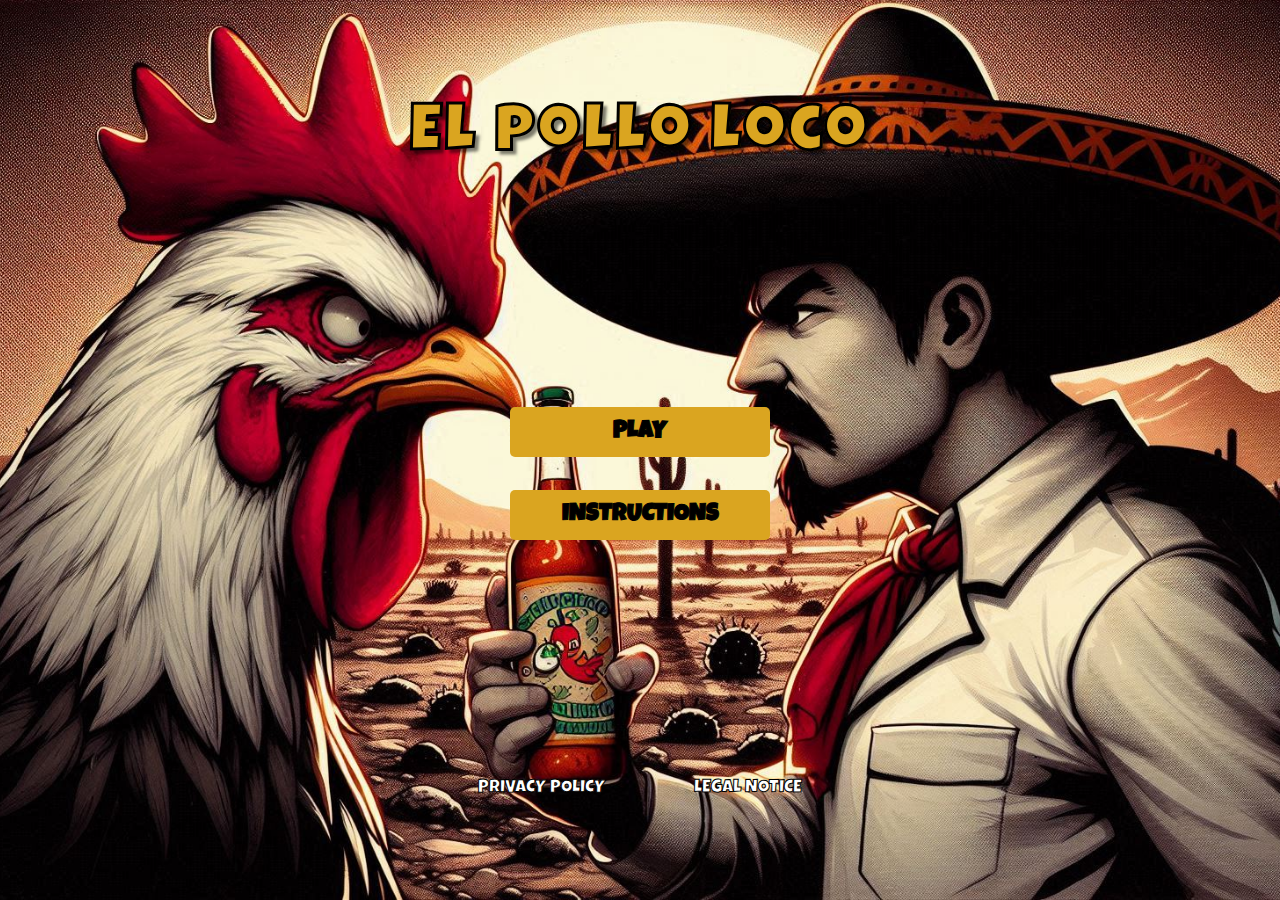
<file: index.html>
<!DOCTYPE html>
<html lang="en">

<head>
    <meta charset="UTF-8">
    <meta name="viewport" content="width=device-width, initial-scale=1.0">
    <title>El Pollo Loco</title>
    <link rel="icon" type="image/x-icon" href="./img/logo.png">
    <link rel="stylesheet" href="./style.css">
    <script src="./models/drawable-object.class.js"></script>
    <script src="./models/movable-object.class.js"></script>
    <script src="./models/endscreen.class.js"></script>
    <script src="./models/character.class.js"></script>
    <script src="./models/chicken.class.js"></script>
    <script src="./models/chicks.class.js"></script>
    <script src="./models/cloud.class.js"></script>
    <script src="./models/background-object.class.js"></script>
    <script src="./models/keyboard.class.js"></script>
    <script src="./models/endboss.class.js"></script>
    <script src="./models/worldRenderer.class.js"></script>
    <script src="./models/endboss-healthbar.class.js"></script>
    <script src="./models/status-bar.class.js"></script>
    <script src="./models/coin-bar.class.js"></script>
    <script src="./models/bottle-bar.class.js"></script>
    <script src="./models/coins.class.js"></script>
    <script src="./models/bottle-ground.class.js"></script>
    <script src="./models/throwable-object.class.js"></script>
    <script src="./models/sound-manager.class.js"></script>
    <script src="./models/world.class.js"></script>
    
    <script src="./models/level.class.js"></script>
    <script src="./levels/level1.js"></script>
    <script src="./js/game.js"></script>
    <script src="./js/script.js"></script>
</head>

<body>

    <h1 id="title">El pollo loco</h1>

    <canvas style="display: none; margin-bottom: 10px;" id="canvas" width="1080" height="680"></canvas>

    <div id="overlay" class="overlay">
        <div class="options">
            <button onclick="stopMusic()" class="round-buttons"><img id="muteBtn" class="small-scale"
                    src="./img/action-btns/sound.png"></button>
            <button onclick="goBackToMenu()" class="round-buttons"><img class="small-scale"
                    src="./img/action-btns/home.png"></button>
            <button onclick="restartGame()" class="round-buttons"><img class="small-scale"
                    src="./img/action-btns/retry.png"></button>
        </div>
        <div class="action-buttons">
            <div class="left-side-action-btn">
                <div class="left-side-action-top">
                    <button id="upBtn" class="round-buttons"><img class="small-scale"
                            src="./img/action-btns/up-btn.png"></button>
                </div>
                <div class="left-side-action-bottom">
                    <button id="leftBtn" class="round-buttons"><img class="small-scale"
                            src="./img/action-btns/left_btn.png"></button>
                    <button id="rightBtn" class="round-buttons"><img class="small-scale"
                            src="./img/action-btns/right_btn.png"></button>
                </div>
            </div>
            <div class="right-side-action-btn">
                <button id="buyBtn" class="round-buttons"><img class="small-scale"
                        src="./img/action-btns/spend.png"></button>
                <button id="throwBtn" class="round-buttons"><img class="small-scale"
                        src="./img/action-btns/throw.png"></button>
            </div>
        </div>
    </div>

    <div id="instructions" class="instructions-div">
        <div class="text-container">
            <h3>A - MOVE LEFT</h3>
            <h3>D - MOVE RIGHT</h3>
            <h3>W - JUMP</h3>
            <h3>S - BUY BOTTLES</h3>
            <h3>SPACEBAR - THROW BOTTLE</h3>
            <button onclick="closeInstructions()" class="start-screen-buttons">Close</button>
        </div>
    </div>

    <div id="before-you-start" class="before-you-start">
        <h3>Before you start</h3>
        <p class="before-you-start-text">El Pollo Loco is a game where you play as Pepe. Your main goal is to defeat the mad chicken, 'El Pollo Loco,' and save the world from his madness.
            Don't forget to buy extra bottles with your coins. If you run out of both coins and bottles you will be annihilated by the mad chicken's curse.
            And finally, don't let El Pollo Loco outrun you! If he does, he will escape! Good luck!</p>  
        <button class="start-screen-buttons" onclick="start()">Start</button>
    </div>

    <div id="start-screen-layout" class="start-screen-layout">
        <button class="start-screen-buttons" onclick="goToStart()">PLAY</button>
        <button class="start-screen-buttons" onclick="goToInstructions()">INSTRUCTIONS</button>
    </div>

    <div class="footer" id="footer">
        <a href="./privacy.html">PRIVACY POLICY</a>
        <a href="./legal.html">LEGAL NOTICE</a>
    </div>

    <div class="gameButtons" id="gameButtons">
        <button onclick="goBackToMenu()" class="start-screen-buttons">Menu</button>
        <button onclick="stopMusic()" class="start-screen-mute-button round-buttons"><img id="desktopMuteBtn" class="small-scale" src="./img/action-btns/sound.png"></button>
        <button onclick="restartGame()" class="start-screen-buttons">Restart</button>
    </div>

    <div class="info">
        <p style="color: white;">PLEASE ROTATE YOUR DEVICE</p>
        <img class="rotate-image" src="./img/action-btns/rotate-phone.png">
    </div>


</body>

</html>
</file>
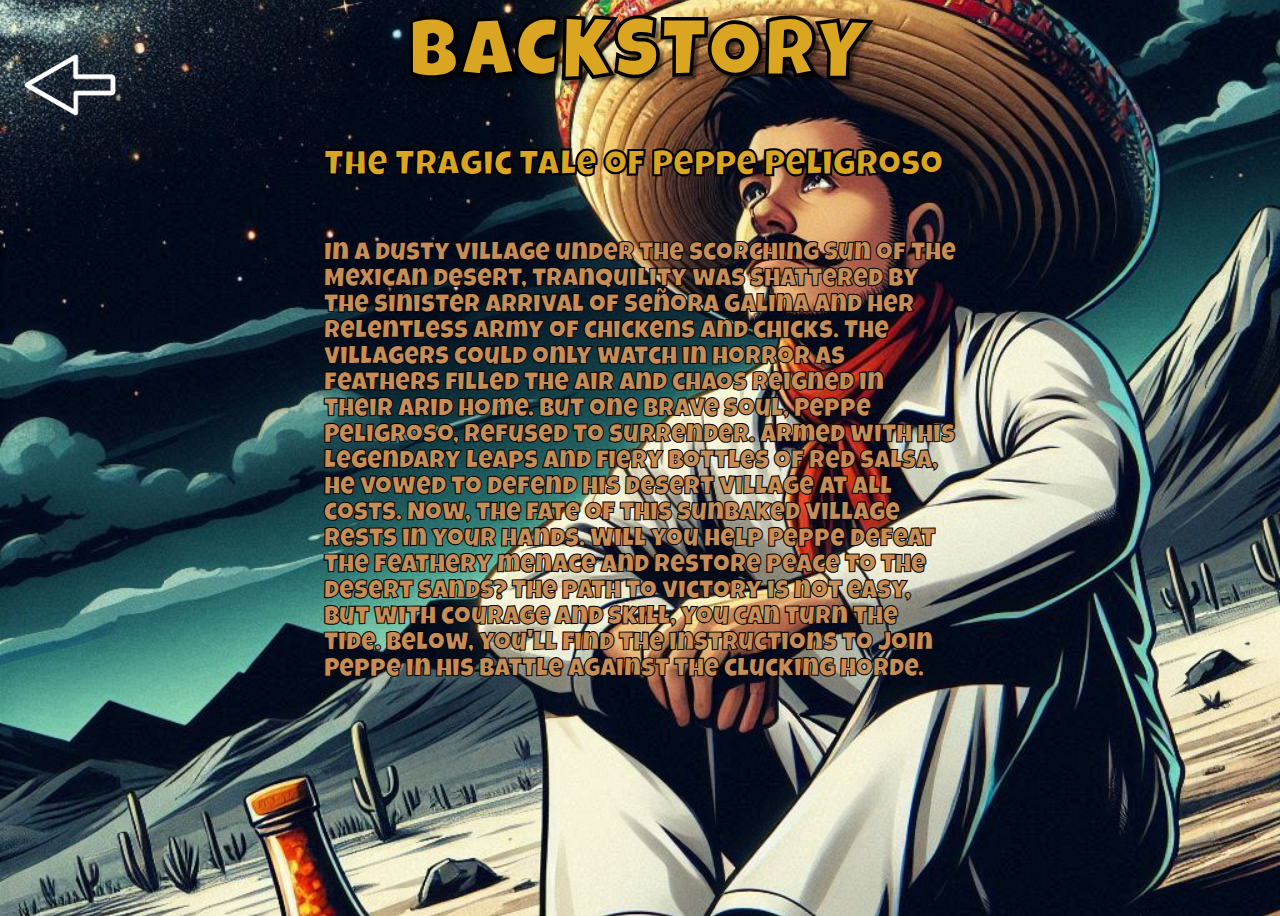
<file: backstory.html>
<!DOCTYPE html>
<html lang="en">

<head>
    <meta charset="UTF-8">
    <meta name="viewport" content="width=device-width, initial-scale=1.0">
    <title>Backstory</title>
    <link rel="icon" type="image/x-icon" href="./img/logo.png">
    <link rel="stylesheet" href="./css/instructions.css">
    <script src="./js/script.js"></script>
</head>

<body>
    <h1>BACKSTORY</h1>

    <div class="text-container">
        <h2>The Tragic Tale of Peppe Peligroso</h2>

        <p>
            In a dusty village under the scorching sun of the Mexican desert, tranquility was shattered by the sinister
            arrival of Señora Galina and her relentless army of chickens and chicks. The villagers could only watch in
            horror as feathers filled the air and chaos reigned in their arid home. But one brave soul, Peppe Peligroso,
            refused to surrender. Armed with his legendary leaps and fiery bottles of red salsa, he vowed to defend his
            desert village at all costs.

            Now, the fate of this sunbaked village rests in your hands. Will you help Peppe defeat the feathery menace
            and restore peace to the desert sands? The path to victory is not easy, but with courage and skill, you can
            turn the tide. Below, you'll find the instructions to join Peppe in his battle against the clucking horde.
        </p>
    </div>

    <div class="back-container" onclick="goBack()">
        <img class="back-img" src="./img/9_intro_outro_screens/start/back.png">
    </div>

</body>

</html>
</file>
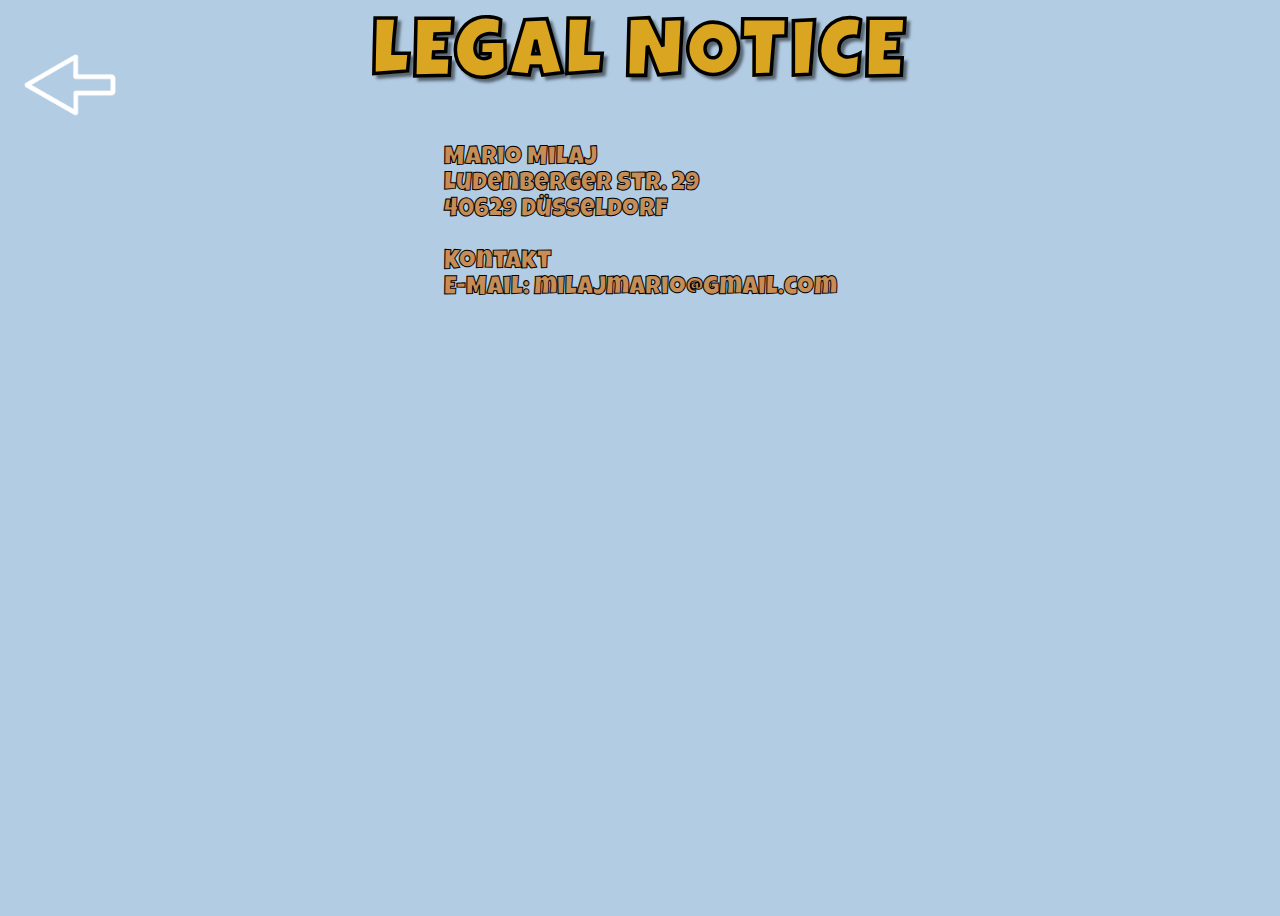
<file: legal.html>
<!DOCTYPE html>
<html lang="en">

<head>
    <meta charset="UTF-8">
    <meta name="viewport" content="width=device-width, initial-scale=1.0">
    <title> LEGAL NOTICE</title>
    <link rel="icon" type="image/x-icon" href="./img/logo.png">
    <link rel="stylesheet" href="./css/instructions.css">
    <script src="./js/script.js"></script>
</head>

<body class="daten-b">
    <h1>LEGAL NOTICE</h1>

    <p>
        Mario Milaj<br>
        Ludenberger Str. 29<br>
        40629 Düsseldorf<br>
        <br>
        Kontakt<br>
        E-Mail: milajmario@gmail.com<br>
    </p>

    <div class="back-container" onclick="goBack()">
        <img class="back-img" src="./img/9_intro_outro_screens/start/back.png">
    </div>
    
</body>

</html>
</file>
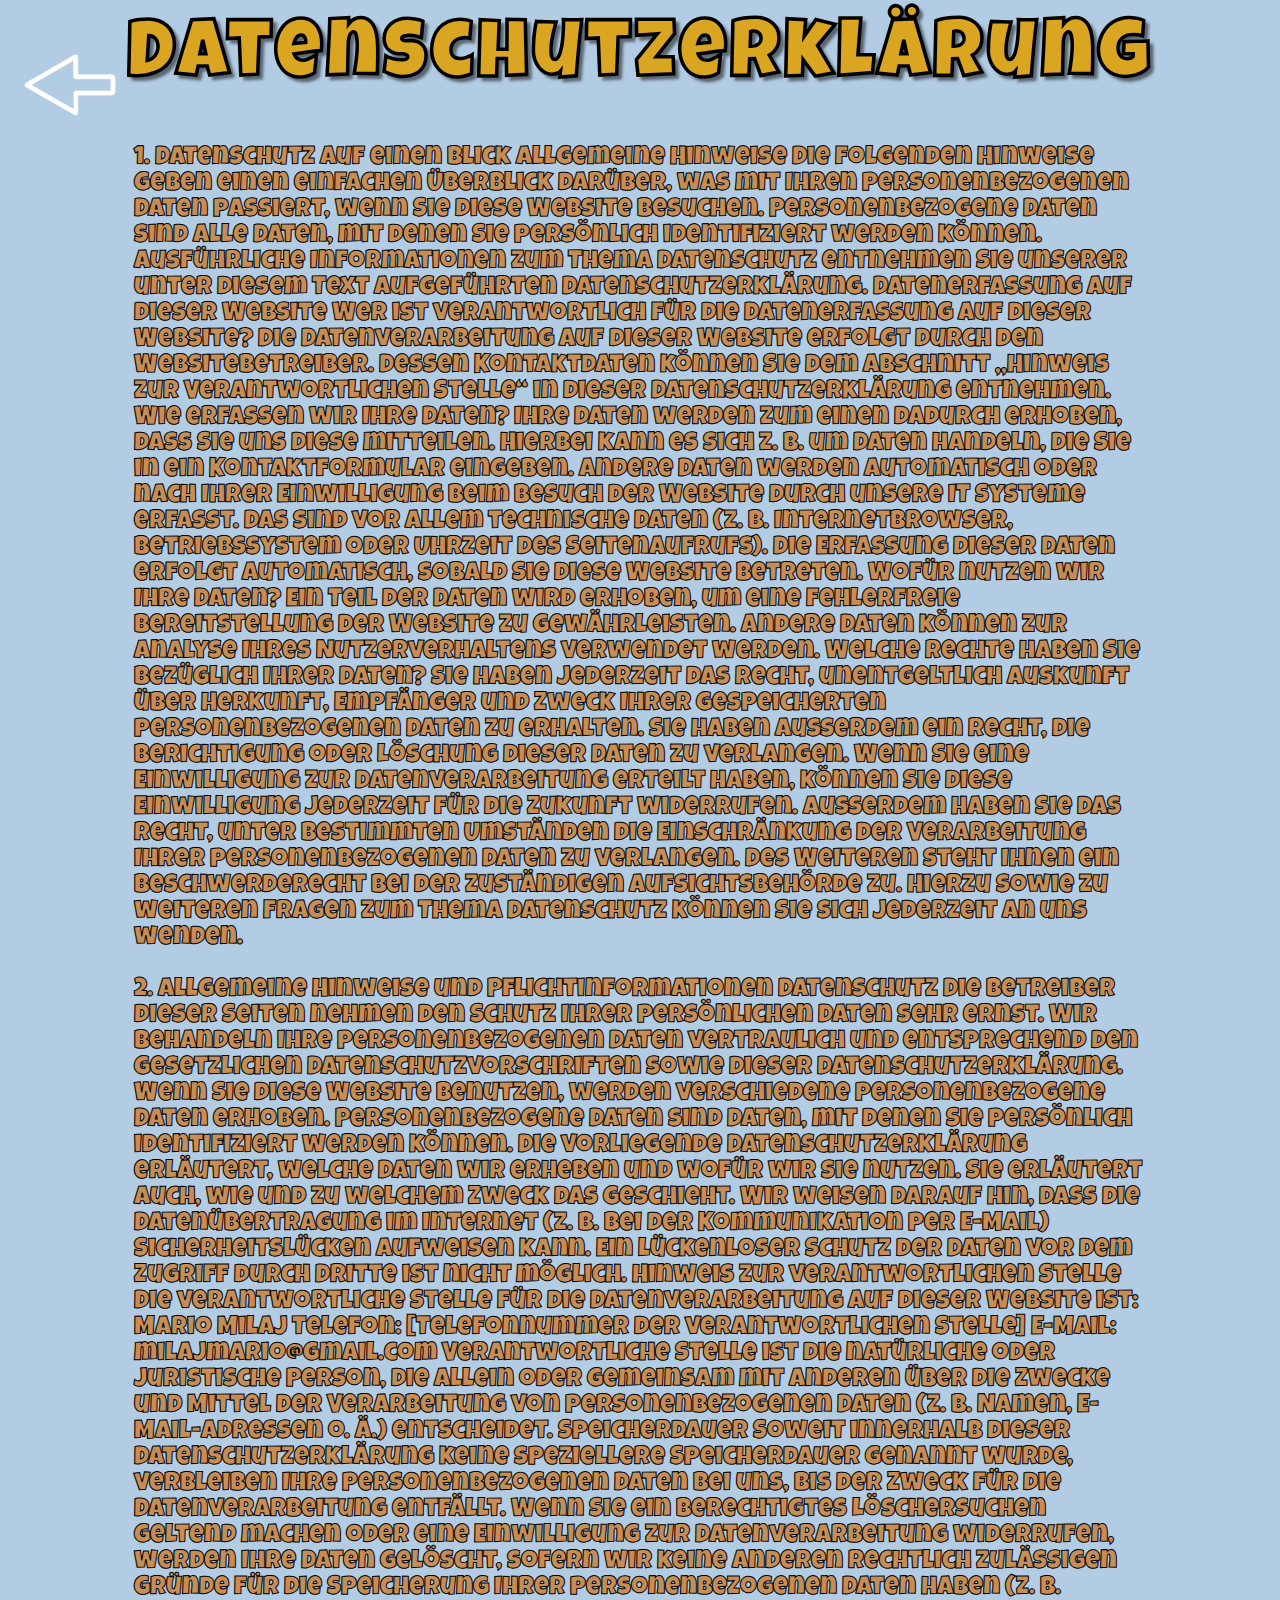
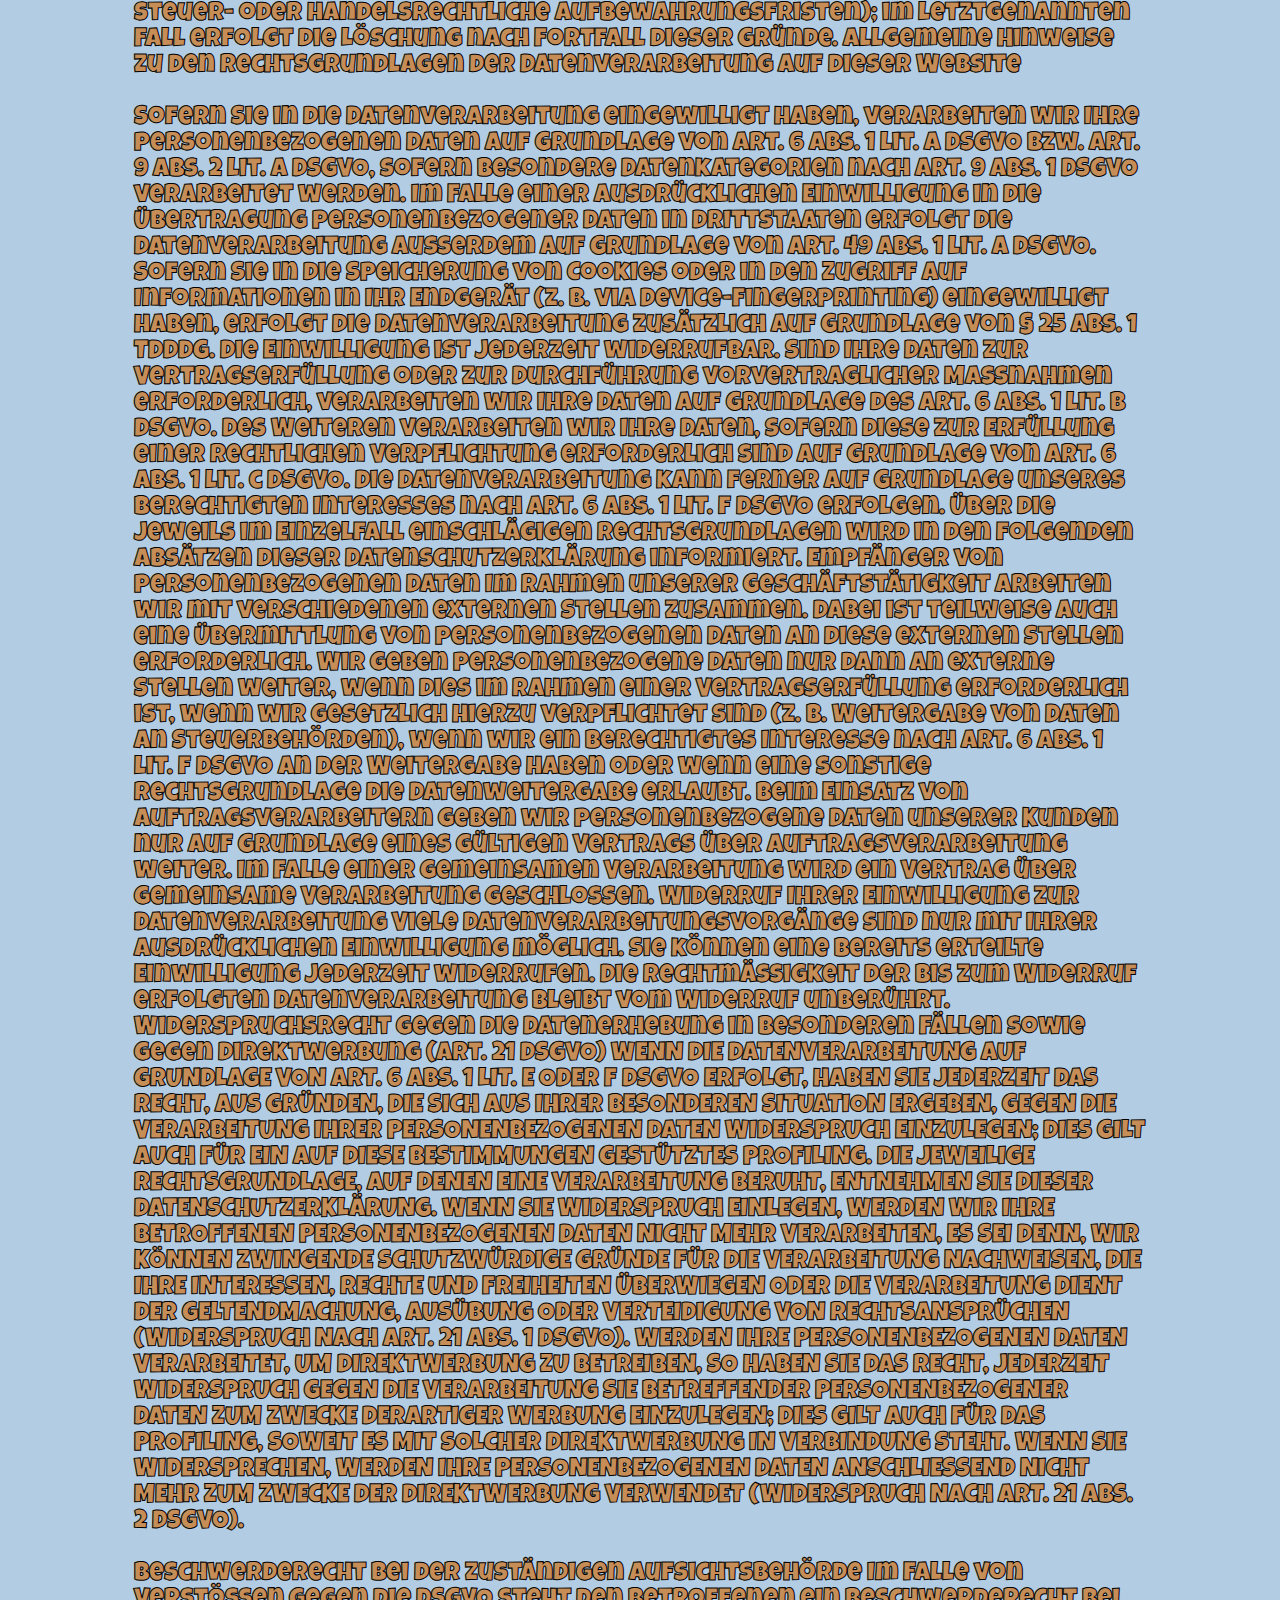
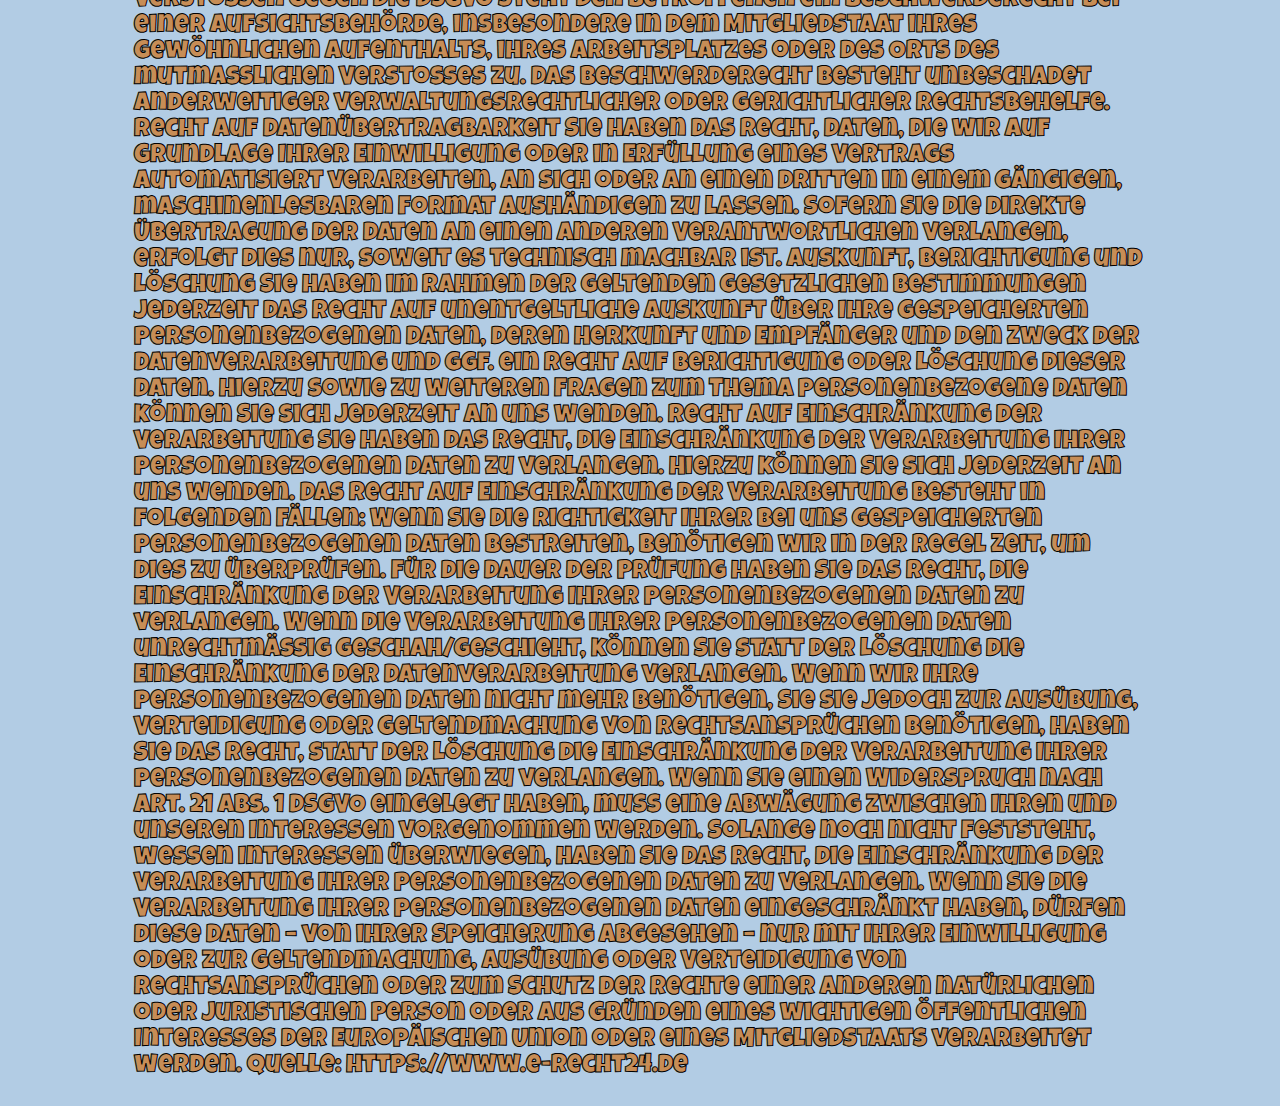
<file: privacy.html>
<!DOCTYPE html>
<html lang="en">

<head>
    <meta charset="UTF-8">
    <meta name="viewport" content="width=device-width, initial-scale=1.0">
    <title>PRIVACY POLICY</title>
    <link rel="icon" type="image/x-icon" href="./img/logo.png">
    <link rel="stylesheet" href="./css/instructions.css">
    <script src="./js/script.js"></script>
</head>

<body class="daten-b">
    <h1 class="privacy-h1">Datenschutzerklärung</h1>
    <div class="daten">
        <p>
            1. Datenschutz auf einen Blick
            Allgemeine Hinweise
            Die folgenden Hinweise geben einen einfachen Überblick darüber, was mit Ihren personenbezogenen Daten
            passiert, wenn Sie diese Website besuchen. Personenbezogene Daten sind alle Daten, mit denen Sie
            persönlich identifiziert werden können. Ausführliche Informationen zum Thema Datenschutz entnehmen
            Sie unserer unter diesem Text aufgeführten Datenschutzerklärung.
            Datenerfassung auf dieser Website
            Wer ist verantwortlich für die Datenerfassung auf dieser Website?
            Die Datenverarbeitung auf dieser Website erfolgt durch den Websitebetreiber. Dessen Kontaktdaten
            können Sie dem Abschnitt „Hinweis zur Verantwortlichen Stelle“ in dieser Datenschutzerklärung entnehmen.
            Wie erfassen wir Ihre Daten?
            Ihre Daten werden zum einen dadurch erhoben, dass Sie uns diese mitteilen. Hierbei kann es sich z. B. um
            Daten handeln, die Sie in ein Kontaktformular eingeben.
            Andere Daten werden automatisch oder nach Ihrer Einwilligung beim Besuch der Website durch unsere IT
            Systeme erfasst. Das sind vor allem technische Daten (z. B. Internetbrowser, Betriebssystem oder Uhrzeit
            des Seitenaufrufs). Die Erfassung dieser Daten erfolgt automatisch, sobald Sie diese Website betreten.
            Wofür nutzen wir Ihre Daten?
            Ein Teil der Daten wird erhoben, um eine fehlerfreie Bereitstellung der Website zu gewährleisten. Andere
            Daten können zur Analyse Ihres Nutzerverhaltens verwendet werden.

            Welche Rechte haben Sie bezüglich Ihrer Daten?
            Sie haben jederzeit das Recht, unentgeltlich Auskunft über Herkunft, Empfänger und Zweck Ihrer
            gespeicherten personenbezogenen Daten zu erhalten. Sie haben außerdem ein Recht, die Berichtigung oder
            Löschung dieser Daten zu verlangen. Wenn Sie eine Einwilligung zur Datenverarbeitung erteilt haben,
            können Sie diese Einwilligung jederzeit für die Zukunft widerrufen. Außerdem haben Sie das Recht, unter
            bestimmten Umständen die Einschränkung der Verarbeitung Ihrer personenbezogenen Daten zu verlangen.
            Des Weiteren steht Ihnen ein Beschwerderecht bei der zuständigen Aufsichtsbehörde zu.
            Hierzu sowie zu weiteren Fragen zum Thema Datenschutz können Sie sich jederzeit an uns wenden.

        </p>

        <p> 2. Allgemeine Hinweise und Pflichtinformationen
            Datenschutz
            Die Betreiber dieser Seiten nehmen den Schutz Ihrer persönlichen Daten sehr ernst. Wir behandeln Ihre
            personenbezogenen Daten vertraulich und entsprechend den gesetzlichen Datenschutzvorschriften sowie
            dieser Datenschutzerklärung.
            Wenn Sie diese Website benutzen, werden verschiedene personenbezogene Daten erhoben.
            Personenbezogene Daten sind Daten, mit denen Sie persönlich identifiziert werden können. Die vorliegende
            Datenschutzerklärung erläutert, welche Daten wir erheben und wofür wir sie nutzen. Sie erläutert auch, wie
            und zu welchem Zweck das geschieht.
            Wir weisen darauf hin, dass die Datenübertragung im Internet (z. B. bei der Kommunikation per E-Mail)
            Sicherheitslücken aufweisen kann. Ein lückenloser Schutz der Daten vor dem Zugriff durch Dritte ist nicht
            möglich.
            Hinweis zur verantwortlichen Stelle
            Die verantwortliche Stelle für die Datenverarbeitung auf dieser Website ist:
            Mario Milaj
            Telefon: [Telefonnummer der verantwortlichen Stelle]
            E-Mail: milajmario@gmail.com
            Verantwortliche Stelle ist die natürliche oder juristische Person, die allein oder gemeinsam mit anderen
            über
            die Zwecke und Mittel der Verarbeitung von personenbezogenen Daten (z. B. Namen, E-Mail-Adressen o. Ä.)
            entscheidet.
            Speicherdauer
            Soweit innerhalb dieser Datenschutzerklärung keine speziellere Speicherdauer genannt wurde, verbleiben
            Ihre personenbezogenen Daten bei uns, bis der Zweck für die Datenverarbeitung entfällt. Wenn Sie ein
            berechtigtes Löschersuchen geltend machen oder eine Einwilligung zur Datenverarbeitung widerrufen,
            werden Ihre Daten gelöscht, sofern wir keine anderen rechtlich zulässigen Gründe für die Speicherung Ihrer
            personenbezogenen Daten haben (z. B. steuer- oder handelsrechtliche Aufbewahrungsfristen); im
            letztgenannten Fall erfolgt die Löschung nach Fortfall dieser Gründe.
            Allgemeine Hinweise zu den Rechtsgrundlagen der Datenverarbeitung auf dieser
            Website</p>

        <p> Sofern Sie in die Datenverarbeitung eingewilligt haben, verarbeiten wir Ihre personenbezogenen Daten auf
            Grundlage von Art. 6 Abs. 1 lit. a DSGVO bzw. Art. 9 Abs. 2 lit. a DSGVO, sofern besondere Datenkategorien
            nach Art. 9 Abs. 1 DSGVO verarbeitet werden. Im Falle einer ausdrücklichen Einwilligung in die Übertragung
            personenbezogener Daten in Drittstaaten erfolgt die Datenverarbeitung außerdem auf Grundlage von Art.
            49 Abs. 1 lit. a DSGVO. Sofern Sie in die Speicherung von Cookies oder in den Zugriff auf Informationen in
            Ihr Endgerät (z. B. via Device-Fingerprinting) eingewilligt haben, erfolgt die Datenverarbeitung zusätzlich
            auf Grundlage von § 25 Abs. 1 TDDDG. Die Einwilligung ist jederzeit widerrufbar. Sind Ihre Daten zur
            Vertragserfüllung oder zur Durchführung vorvertraglicher Maßnahmen erforderlich, verarbeiten wir Ihre
            Daten auf Grundlage des Art. 6 Abs. 1 lit. b DSGVO. Des Weiteren verarbeiten wir Ihre Daten, sofern diese
            zur Erfüllung einer rechtlichen Verpflichtung erforderlich sind auf Grundlage von Art. 6 Abs. 1 lit. c
            DSGVO.
            Die Datenverarbeitung kann ferner auf Grundlage unseres berechtigten Interesses nach Art. 6 Abs. 1 lit. f
            DSGVO erfolgen. Über die jeweils im Einzelfall einschlägigen Rechtsgrundlagen wird in den folgenden
            Absätzen dieser Datenschutzerklärung informiert.
            Empfänger von personenbezogenen Daten
            Im Rahmen unserer Geschäftstätigkeit arbeiten wir mit verschiedenen externen Stellen zusammen. Dabei
            ist teilweise auch eine Übermittlung von personenbezogenen Daten an diese externen Stellen erforderlich.
            Wir geben personenbezogene Daten nur dann an externe Stellen weiter, wenn dies im Rahmen einer
            Vertragserfüllung erforderlich ist, wenn wir gesetzlich hierzu verpflichtet sind (z. B. Weitergabe von Daten
            an Steuerbehörden), wenn wir ein berechtigtes Interesse nach Art. 6 Abs. 1 lit. f DSGVO an der Weitergabe
            haben oder wenn eine sonstige Rechtsgrundlage die Datenweitergabe erlaubt. Beim Einsatz von
            Auftragsverarbeitern geben wir personenbezogene Daten unserer Kunden nur auf Grundlage eines gültigen
            Vertrags über Auftragsverarbeitung weiter. Im Falle einer gemeinsamen Verarbeitung wird ein Vertrag über
            gemeinsame Verarbeitung geschlossen.
            Widerruf Ihrer Einwilligung zur Datenverarbeitung
            Viele Datenverarbeitungsvorgänge sind nur mit Ihrer ausdrücklichen Einwilligung möglich. Sie können eine
            bereits erteilte Einwilligung jederzeit widerrufen. Die Rechtmäßigkeit der bis zum Widerruf erfolgten
            Datenverarbeitung bleibt vom Widerruf unberührt.
            Widerspruchsrecht gegen die Datenerhebung in besonderen Fällen sowie gegen
            Direktwerbung (Art. 21 DSGVO)
            WENN DIE DATENVERARBEITUNG AUF GRUNDLAGE VON ART. 6 ABS. 1 LIT. E ODER F DSGVO
            ERFOLGT, HABEN SIE JEDERZEIT DAS RECHT, AUS GRÜNDEN, DIE SICH AUS IHRER BESONDEREN
            SITUATION ERGEBEN, GEGEN DIE VERARBEITUNG IHRER PERSONENBEZOGENEN DATEN
            WIDERSPRUCH EINZULEGEN; DIES GILT AUCH FÜR EIN AUF DIESE BESTIMMUNGEN GESTÜTZTES
            PROFILING. DIE JEWEILIGE RECHTSGRUNDLAGE, AUF DENEN EINE VERARBEITUNG BERUHT,
            ENTNEHMEN SIE DIESER DATENSCHUTZERKLÄRUNG. WENN SIE WIDERSPRUCH EINLEGEN,
            WERDEN WIR IHRE BETROFFENEN PERSONENBEZOGENEN DATEN NICHT MEHR VERARBEITEN, ES
            SEI DENN, WIR KÖNNEN ZWINGENDE SCHUTZWÜRDIGE GRÜNDE FÜR DIE VERARBEITUNG
            NACHWEISEN, DIE IHRE INTERESSEN, RECHTE UND FREIHEITEN ÜBERWIEGEN ODER DIE
            VERARBEITUNG DIENT DER GELTENDMACHUNG, AUSÜBUNG ODER VERTEIDIGUNG VON
            RECHTSANSPRÜCHEN (WIDERSPRUCH NACH ART. 21 ABS. 1 DSGVO).
            WERDEN IHRE PERSONENBEZOGENEN DATEN VERARBEITET, UM DIREKTWERBUNG ZU BETREIBEN,
            SO HABEN SIE DAS RECHT, JEDERZEIT WIDERSPRUCH GEGEN DIE VERARBEITUNG SIE
            BETREFFENDER PERSONENBEZOGENER DATEN ZUM ZWECKE DERARTIGER WERBUNG
            EINZULEGEN; DIES GILT AUCH FÜR DAS PROFILING, SOWEIT ES MIT SOLCHER DIREKTWERBUNG IN
            VERBINDUNG STEHT. WENN SIE WIDERSPRECHEN, WERDEN IHRE PERSONENBEZOGENEN DATEN
            ANSCHLIESSEND NICHT MEHR ZUM ZWECKE DER DIREKTWERBUNG VERWENDET (WIDERSPRUCH
            NACH ART. 21 ABS. 2 DSGVO).</p>
        
            <p>Beschwerderecht bei der zuständigen Aufsichtsbehörde
                Im Falle von Verstößen gegen die DSGVO steht den Betroffenen ein Beschwerderecht bei einer
                Aufsichtsbehörde, insbesondere in dem Mitgliedstaat ihres gewöhnlichen Aufenthalts, ihres Arbeitsplatzes
                oder des Orts des mutmaßlichen Verstoßes zu. Das Beschwerderecht besteht unbeschadet anderweitiger
                verwaltungsrechtlicher oder gerichtlicher Rechtsbehelfe.
                Recht auf Datenübertragbarkeit
                Sie haben das Recht, Daten, die wir auf Grundlage Ihrer Einwilligung oder in Erfüllung eines Vertrags
                automatisiert verarbeiten, an sich oder an einen Dritten in einem gängigen, maschinenlesbaren Format
                aushändigen zu lassen. Sofern Sie die direkte Übertragung der Daten an einen anderen Verantwortlichen
                verlangen, erfolgt dies nur, soweit es technisch machbar ist.
                Auskunft, Berichtigung und Löschung
                Sie haben im Rahmen der geltenden gesetzlichen Bestimmungen jederzeit das Recht auf unentgeltliche
                Auskunft über Ihre gespeicherten personenbezogenen Daten, deren Herkunft und Empfänger und den
                Zweck der Datenverarbeitung und ggf. ein Recht auf Berichtigung oder Löschung dieser Daten. Hierzu sowie
                zu weiteren Fragen zum Thema personenbezogene Daten können Sie sich jederzeit an uns wenden.
                Recht auf Einschränkung der Verarbeitung
                Sie haben das Recht, die Einschränkung der Verarbeitung Ihrer personenbezogenen Daten zu verlangen.
                Hierzu können Sie sich jederzeit an uns wenden. Das Recht auf Einschränkung der Verarbeitung besteht in
                folgenden Fällen:
                Wenn Sie die Richtigkeit Ihrer bei uns gespeicherten personenbezogenen Daten bestreiten, benötigen wir
                in der Regel Zeit, um dies zu überprüfen. Für die Dauer der Prüfung haben Sie das Recht, die
                Einschränkung der Verarbeitung Ihrer personenbezogenen Daten zu verlangen.
                Wenn die Verarbeitung Ihrer personenbezogenen Daten unrechtmäßig geschah/geschieht, können Sie
                statt der Löschung die Einschränkung der Datenverarbeitung verlangen.
                Wenn wir Ihre personenbezogenen Daten nicht mehr benötigen, Sie sie jedoch zur Ausübung,
                Verteidigung oder Geltendmachung von Rechtsansprüchen benötigen, haben Sie das Recht, statt der
                Löschung die Einschränkung der Verarbeitung Ihrer personenbezogenen Daten zu verlangen.
                Wenn Sie einen Widerspruch nach Art. 21 Abs. 1 DSGVO eingelegt haben, muss eine Abwägung zwischen
                Ihren und unseren Interessen vorgenommen werden. Solange noch nicht feststeht, wessen Interessen
                überwiegen, haben Sie das Recht, die Einschränkung der Verarbeitung Ihrer personenbezogenen Daten
                zu verlangen.
                Wenn Sie die Verarbeitung Ihrer personenbezogenen Daten eingeschränkt haben, dürfen diese Daten – von
                ihrer Speicherung abgesehen – nur mit Ihrer Einwilligung oder zur Geltendmachung, Ausübung oder
                Verteidigung von Rechtsansprüchen oder zum Schutz der Rechte einer anderen natürlichen oder
                juristischen Person oder aus Gründen eines wichtigen öffentlichen Interesses der Europäischen Union oder
                eines Mitgliedstaats verarbeitet werden.
                Quelle:
                https://www.e-recht24.de</p>

    </div>

    <div class="back-container" onclick="goBack()">
        <img class="back-img" src="./img/9_intro_outro_screens/start/back.png">
    </div>
    
</body>

</html>
</file>
<file: style.css>
body {
    display: flex;
    flex-direction: column;
    align-items: center;
    justify-content: space-around;
    background-image: url('./img/9_intro_outro_screens/start/main-background.jpeg');
    background-position: center;
    background-repeat: no-repeat;
    background-size: cover;
    min-height: 100vh;
    overflow: hidden !important;
    font-family: 'LuckiesGuy', Arial, Helvetica, sans-serif;
    -webkit-text-stroke-width: 1px;
    -webkit-text-stroke-color: black;
    margin: 0;
    touch-action: none;
}

h1 {
    font-size: 82px;
    text-shadow: 4px 4px 3px rgba(0, 0, 0, 0.5);
    letter-spacing: 4px;
    color: goldenrod;
    text-align: center;
    margin: 0;
}

h3 {
    margin: 0 0 5px 0;
    font-size: 30px;
}

canvas {
    background-color: black;
    margin-top: 5%;
}

.start-screen-layout {
    display: flex;
    flex-direction: column;
    justify-content: space-evenly;
    align-items: center;
    height: 200px;
}

.start-screen-buttons {
    width: 260px;
    height: 50px;
    border: none;
    border-radius: 5px;
    background-color: goldenrod;
    font-family: 'LuckiesGuy', Arial, Helvetica, sans-serif;
    font-size: 24px;
    z-index: 99;
}

.start-screen-mute-button{
   color: white;
   font-family: 'LuckiesGuy', Arial, Helvetica, sans-serif;
   font-size: 14px;
}

.start-screen-mute-button:hover{
    cursor: pointer;
}

.start-screen-buttons:hover {
    cursor: pointer;
    transform: scale(1.2);
}

.footer {
    display: flex;
    width: 500px;
    justify-content: space-evenly;
}

a {
    text-decoration: none;
    color: white;
    font-size: 18px;
    -webkit-text-stroke-width: 1px;
    -webkit-text-stroke-color: black;
}

a:hover {
    text-decoration: none;
    cursor: pointer;
    color: goldenrod;
    text-decoration: underline;
}

.instructions-div {
    width: 100%;
    height: 30%;
    color: goldenrod;
    display: none;
}

.text-container {
    display: flex;
    flex-direction: column;
    align-items: center;
    justify-content: center;
}

.gameButtons {
    display: none;
    justify-content: space-between;
    width: 700px;
}

.info {
    display: none;
    position: absolute;
    top: 0;
    left: 0;
    right: 0;
    bottom: 0;
    z-index: 99;
    background-color: rgba(0, 0, 0, 0.5);
    flex-direction: column;
}

.overlay {
    position: absolute;
    top: 0;
    height: 100vh;
    width: 100%;
    display: none;
    justify-content: space-between;
    flex-direction: column;
    z-index: 99;
}

.options {
    display: flex;
    justify-content: center;
    gap: 10px;
    margin: 10px 0 0 0;
}

.action-buttons {
    display: flex;
    flex-direction: row;
    justify-content: space-between;
    margin: 0 0 40px 0;
}

.left-side-action-btn {
    margin: 0 0 0 20px;
    display: flex;
    flex-direction: column;
    width: 150px;
    gap: 10px;
}

.left-side-action-top{
    display: flex;
    justify-content: center;
}
 
.left-side-action-bottom{
    display: flex;
    justify-content: space-between;
}

.right-side-action-btn {
    margin: 0 20px 0;
    display: flex;
    align-items: flex-end;
    gap: 30px;
}

.round-buttons {
    width: 50px;
    height: 50px;
    border-radius: 100%;
    border-color: goldenrod;
    border-width: 3px;
    background-color: rgba(100, 200, 0, 0.5);
}

.small-scale {
    width: 20px;
    height: 20px;
}

.rotate-image {
    width: 100px;
    height: 100px;
    animation: spinAnimation 2s ease-in-out infinite;
}

.before-you-start{
    display: none;
    flex-direction: column;
    align-items: center;
    justify-content: center;
    color: goldenrod;
    width: 80%;
}

.before-you-start-text{
    font-size: 30px !important;
    text-align: center;
    text-shadow: 4px 4px 3px rgba(0, 0, 0, 0.5);
}

@keyframes spinAnimation {
    0% {
        transform: rotate(0deg);
    }

    50% {
        transform: rotate(90deg);
    }

    75% {
        transform: rotate(90deg);
    }

    100% {
        transform: rotate(0deg);
    }
}

@font-face {
    font-family: 'LuckiesGuy';
    src: url('./fonts/LuckiestGuy-Regular.ttf') format('truetype');
}

@media only screen and (max-width:1439px) {
    body {
        background-position-x: 30%;
    }

    h1 {
        font-size: 65px;
    }
}

@media all and (pointer:coarse) {
    .info {
        display: flex;
        justify-content: center;
        align-items: center;
    }
}

@media only screen and (max-width: 1079px) {
    canvas {
        width: 100%;
    }

    h1 {
        font-size: 56px;
    }

    .start-screen-buttons {
        width: 180px;
        height: 45px;
        font-size: 18px;
    }

    .footer {
        width: 300px;
    }

    .privacy-h1{
        font-size: 32px;
    }

    .before-you-start-text{
        font-size: 24px !important;
    }
}

@media only screen and (max-width: 767px) {
    .privacy-h1{
        font-size: 24px;
    }

    .before-you-start-text{
        font-size: 18px !important;
    }
}

@media only screen and (max-height: 800px){
    canvas{
        margin-top: 0%;
    }
}

@media only screen and (max-height: 680px) {
    canvas {
        height: 100vh;
    }
}
</file>
<file: css/instructions.css>
body {
    display: flex;
    flex-direction: column;
    align-items: center;
    background-image: url('/img/9_intro_outro_screens/start/instructions-background.jpeg');
    background-position: center;
    background-repeat: no-repeat;
    background-size: cover;
    height: 100vh;
    overflow: hidden;
    font-family: 'LuckiesGuy', Arial, Helvetica, sans-serif;
    -webkit-text-stroke-width: 1px;
    -webkit-text-stroke-color: black;
}

h1 {
    font-size: 82px;
    margin: 10px 0 20px 0;
    text-shadow: 4px 4px 3px rgba(0, 0, 0, 0.5);
    letter-spacing: 4px;
    color: goldenrod;
    text-align: center;
}

h2 {
    color: goldenrod;
    font-size: 36px;
}

h3 {
    color: goldenrod;
    font-size: 26px;
    margin: 0;
}

p {
    color: rgb(199, 141, 86);
    font-size: 26px;
}

.text-container {
    width: 50%;
    margin-bottom: 50px;
    display: flex;
    flex-direction: column;
    align-items: flex-start;
    justify-content: center;
}

.back-container{
    position: absolute;
    top: 50px;
    left: 20px;
}

.back-img{
    width: 100px;
}

.back-img:hover{
    cursor: pointer;
    transform: scale(1.2);
}

.daten-b{
    overflow-y: scroll;
    background-image: none !important;
    background-color: rgb(178, 204, 228);
}

.daten{
    width: 80%;
}

@font-face {
    font-family: 'LuckiesGuy';
    src: url('/fonts/LuckiestGuy-Regular.ttf') format('truetype');
}

@media  screen and (max-width: 1080px) {
    h1{
        font-size: 62px;
        margin-top: 100px;
    }
}

@media  screen and (max-width: 830px) {
    h1{
        font-size: 42px;
        margin-top: 160px;
    }

    p{
        font-size: 22px;
    }
}

@media  screen and (max-width: 600px) {
    h1{
        font-size: 26px;
    }

    p{
        font-size: 16px;
    }
}


@media  screen and (max-width: 410px) {
    h1{
        font-size: 18px;
    }

    p{
        font-size: 16px;
    }
}
</file>
